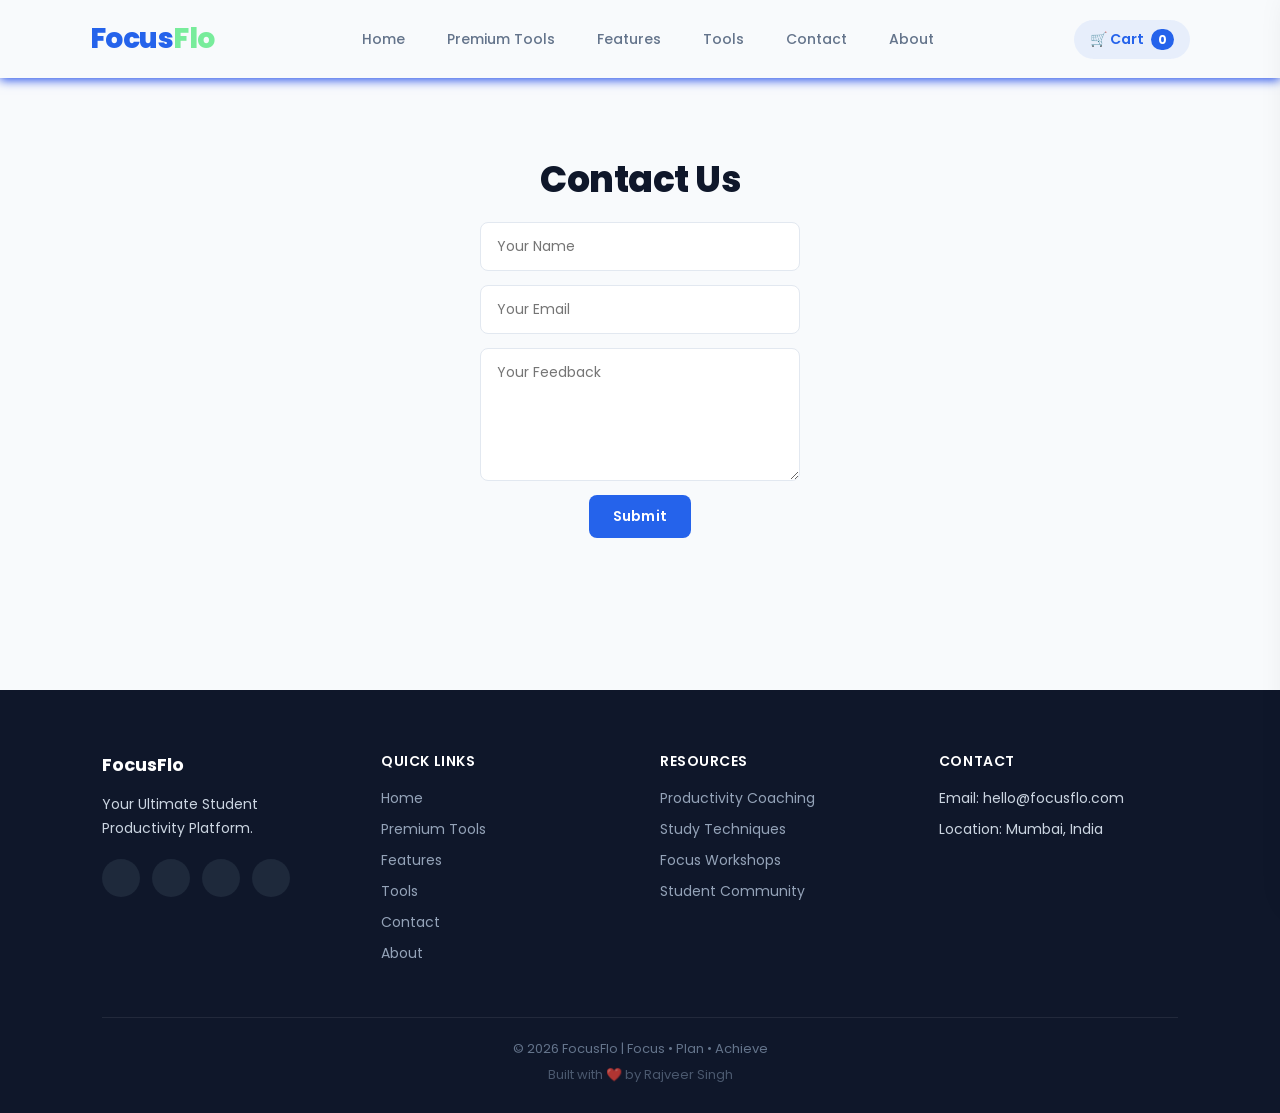
<file: contact.html>
<!DOCTYPE html>
<html>

<head>

<title>Contact</title>

<link rel="stylesheet" href="style.css">
<link href="https://fonts.googleapis.com/css2?family=Poppins:wght@300;400;500;600&display=swap" rel="stylesheet">

</head>

<body>

<header>

<h2 class="logo-text">Focus<span>Flo</span></h2>

<nav>

<a href="index.html">Home</a>
<a href="products.html">Premium Tools</a>
<a href="services.html">Features</a>
<a href="tools.html">Tools</a>
<a href="contact.html">Contact</a>
<a href="about.html">About</a>

</nav>

<div class="cart" onclick="toggleCart()">
🛒 Cart <span id="cartCount" class="cart-count">0</span>
</div>

</header>

<section class="page">

<h1>Contact Us</h1>

<form id="contactForm">

<input type="text" id="name" placeholder="Your Name" pattern="[A-Za-z\s]+" title="Please enter letters only" required>

<input type="email" id="email" placeholder="Your Email" required>

<textarea id="message" rows="5" placeholder="Your Feedback" required></textarea>

<button type="submit">Submit</button>
<h4 id="successMessage" style="display:none;">
Your message has been received successfully. Thank you for reaching out! It helps us improve FocusFlo.
</h4>
</form>
</section>

<div class="cart-panel" id="cartPanel">

<div class="cart-header">

<h3>Your Cart</h3>

<button class="close-cart" onclick="toggleCart()">✖</button>

</div>

<ul id="cartItems"></ul>

<div class="cart-footer">

<button onclick="clearCart()" class="clear-cart">Clear Cart</button>

</div>

</div>
<footer>

<div class="footer-container">

<div class="footer-col">

<h3 class="logo">FocusFlo</h3>

<p>
Your Ultimate Student Productivity Platform.   
</p>

<div class="social-icons">

<a href="#"><i class="fab fa-linkedin"></i></a>
<a href="#"><i class="fab fa-instagram"></i></a>
<a href="#"><i class="fab fa-twitter"></i></a>
<a href="#"><i class="fab fa-github"></i></a>

</div>

</div>

<div class="footer-col">

<h4>Quick Links</h4>

<a href="index.html">Home</a>
<a href="products.html">Premium Tools</a>
<a href="services.html">Features</a>
<a href="tools.html">Tools</a>
<a href="contact.html">Contact</a>
<a href="about.html">About</a>

</div>

<div class="footer-col">

<h4>Resources</h4>

<a href="services.html">Productivity Coaching</a>
<a href="services.html">Study Techniques</a>
<a href="services.html">Focus Workshops</a>
<a href="services.html">Student Community</a>

</div>

<div class="footer-col">

<h4>Contact</h4>

<p>Email: hello@focusflo.com</p>
<p>Location: Mumbai, India</p>

</div>

</div>

<div class="footer-bottom">

<p>© 2026 FocusFlo | Focus • Plan • Achieve </p>
<p class="developer">Built with ❤️ by Rajveer Singh</p>

</div>

</footer>

<script src="script.js"></script>

</body>

</html>
</file>
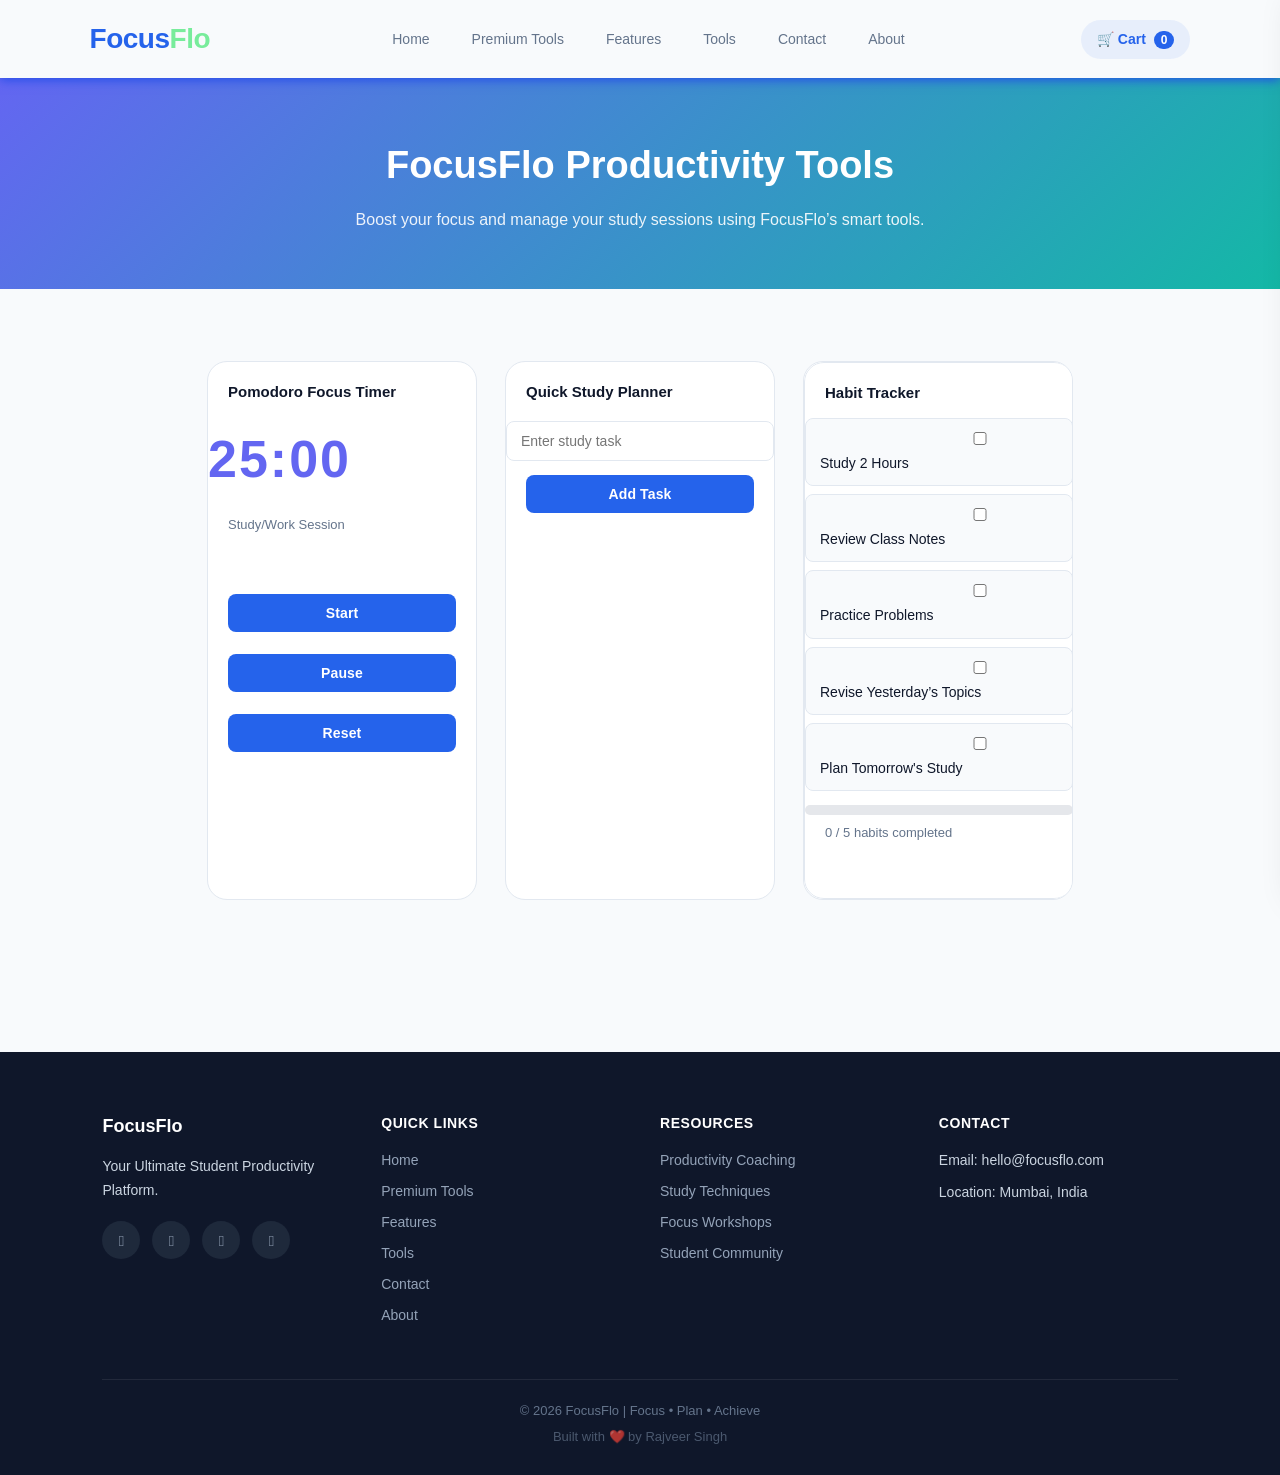
<file: tools.html>
<!DOCTYPE html>
<html>

<head>

<title>FocusFlo Tools</title>

<link rel="stylesheet" href="style.css">
<link rel="stylesheet" href="https://cdnjs.cloudflare.com/ajax/libs/font-awesome/6.5.0/css/all.min.css">

</head>

<form id="contactForm" style="display:none;"></form>
<body>

<header>

<h2 class="logo-text">Focus<span>Flo</span></h2>
<nav>

<a href="index.html">Home</a>
<a href="products.html">Premium Tools</a>
<a href="services.html">Features</a>
<a href="tools.html">Tools</a>
<a href="contact.html">Contact</a>
<a href="about.html">About</a>

</nav>

<div class="cart" onclick="toggleCart()">
🛒 Cart <span id="cartCount" class="cart-count">0</span>
</div>

</header>

<section class="tools-hero">

<h1>FocusFlo Productivity Tools</h1>

<p>Boost your focus and manage your study sessions using FocusFlo’s smart tools.</p>

</section>
<section class="page">


<div class="card-container">


<div class="card">

<h3>Pomodoro Focus Timer</h3>

<h1 id="timer">25:00</h1>

<p id="sessionType">Study/Work Session</p>

<button onclick="startTimer()">Start</button>
<button onclick="pauseTimer()">Pause</button>
<button onclick="resetTimer()">Reset</button>

</div>


<div class="card">

<h3>Quick Study Planner</h3>

<input type="text" id="taskInput" placeholder="Enter study task">

<button onclick="addTask()">Add Task</button>

<ul id="taskList"></ul>

</div>
<div class="card">

<div class="card">

<h3>Habit Tracker</h3>

<div class="habit-list">

<label>
<input type="checkbox" onchange="updateHabitProgress()">
Study 2 Hours
</label>

<label>
<input type="checkbox" onchange="updateHabitProgress()">
Review Class Notes
</label>

<label>
<input type="checkbox" onchange="updateHabitProgress()">
Practice Problems
</label>

<label>
<input type="checkbox" onchange="updateHabitProgress()">
Revise Yesterday’s Topics
</label>

<label>
<input type="checkbox" onchange="updateHabitProgress()">
Plan Tomorrow's Study
</label>

</div>

<div class="habit-progress">

<div id="progressBar"></div>

</div>

<p id="habitStatus">0 / 5 habits completed</p>

</div>

</div>
</div>

</section>


<div class="cart-panel" id="cartPanel">

<div class="cart-header">

<h3>Your Plan</h3>

<button class="close-cart" onclick="toggleCart()">✖</button>

</div>

<ul id="cartItems"></ul>

<div class="cart-footer">

<button onclick="clearCart()" class="clear-cart">Clear Cart</button>

</div>

</div>


<footer>

<div class="footer-container">

<div class="footer-col">

<h3 class="logo">FocusFlo</h3>

<p>
Your Ultimate Student Productivity Platform.
</p>

<div class="social-icons">

<a href="#"><i class="fab fa-linkedin"></i></a>
<a href="#"><i class="fab fa-instagram"></i></a>
<a href="#"><i class="fab fa-twitter"></i></a>
<a href="#"><i class="fab fa-github"></i></a>

</div>

</div>

<div class="footer-col">

<h4>Quick Links</h4>

<a href="index.html">Home</a>
<a href="products.html">Premium Tools</a>
<a href="services.html">Features</a>
<a href="tools.html">Tools</a>
<a href="contact.html">Contact</a>
<a href="about.html">About</a>

</div>

<div class="footer-col">

<h4>Resources</h4>

<a href="services.html">Productivity Coaching</a>
<a href="services.html">Study Techniques</a>
<a href="services.html">Focus Workshops</a>
<a href="services.html">Student Community</a>

</div>

<div class="footer-col">

<h4>Contact</h4>

<p>Email: hello@focusflo.com</p>
<p>Location: Mumbai, India</p>

</div>

</div>

<div class="footer-bottom">

<p>© 2026 FocusFlo | Focus • Plan • Achieve</p>
<p class="developer">Built with ❤️ by Rajveer Singh</p>

</div>

</footer>


<script src="script.js"></script>

</body>

</html>
</file>
<file: style.css>
RESET

*{
margin:0;
padding:0;
box-sizing:border-box;
font-family:'Poppins',sans-serif;
}
.logo-text {
    font-family: 'Poppins' , sans-serif;
    font-weight:800;
    color: #2563eb;
    font-size: 32px;
}
 .logo-text span{
    color: #78ec9b;
    font-style: poppins;
 }

/* BODY */

body{
background:#F8FAFC;
color:#0F172A;
line-height:1.6;
}



/* HEADER */

header{
display:flex;
justify-content:space-between;
align-items:center;
padding:18px 8%;
background:#F8FAFC ;
box-shadow:0 2px 10px rgb(35, 78, 233);
position:sticky;
top:0;
z-index:1000;
}

header h2{
color:#004bec;
}



/* NAVIGATION */

nav a{
margin-left:50px;
text-decoration:none;
color:#334155;
font-weight:500;
transition:0.3s;
position:relative;
}

nav a::after{
content:"";
position:absolute;
left:0;
bottom:-5px;
width:0%;
height:2px;
background:#2563eb;
transition:width 0.3s ease;
}

nav a:hover::after{
width:100%;
}



/* CART ICON */

 .cart{
cursor:pointer;
font-weight:500;
}

.cart-count{
background:#2563eb;
color:rgb(255, 255, 255);
padding:3px 7px;
border-radius:50%;
font-size:14px;
margin-left:5px;
} 



/* HERO */

 .hero{
height:75vh;
display:flex;
flex-direction:column;
justify-content:center;
align-items:center;
text-align:center;
background: linear-gradient(135deg,#6366F1,#14B8A6);
color:white;
padding:20px;
}

.hero h1{
font-size:48px;
margin-bottom:15px;
}

.hero p{
font-size:18px;
max-width:600px;
margin-bottom:25px;
} 



/* BUTTON */

 .btn,button{
background:#2563eb;
color:white;
padding:12px 24px;
border:none;
border-radius:10px;
cursor:pointer;
transition:0.3s;
font-size:14px;
}

.btn{
text-decoration:100;
}

.btn:hover,
button:hover{
background:#1900ff;
transform:translateY(-5px);
} 



/* PAGE */

 .page{
padding:80px 10%;
text-align:center;
}

.page h1{
font-size:36px;
margin-bottom:10px;
}

.page p{
color:#64748b;
max-width:600px;
margin:auto;
margin-bottom:40px;
}
 


/* CARD CONTAINER */

 .card-container{
display:flex;
flex-wrap:wrap;
justify-content:center;
gap:30px;
}



/* CARD */

 .card{
background:white;
width:260px;
border-radius:12px;
overflow:hidden;
transition: transform 0.3s ease, box-shadow 0.3s ease;
}

.card:hover{
transform:translateY(-8px);
box-shadow:0 2px 10px rgb(35, 78, 233);
}

.card img{
width:100%;
height:160px;
object-fit:cover;
}

.card h3{
margin-top:15px;
font-size:14px;
}

.card p{
padding:10px 20px;
font-size:14px;
color:#64748b;
}

.card ul{
text-align:left;
padding:0 35px 20px;
font-size:14px;
}

.card li{
margin-bottom:6px;
}

.card button{
margin-bottom:15px;
}



/* SERVICE DETAILS */

 .details{
display:none;
margin:15px;
padding:18px;
background:#f8fafc;
border-radius:8px;
text-align:left;
border:1px solid #e2e8f0;
transition:all 0.3s ease;
}

.details h4{
margin-top:10px;
margin-bottom:8px;
color:#2563eb;
font-size:16px;
}

.details p{
font-size:14px;
margin-bottom:10px;
color:#475569;
}

.details ul{
padding-left:18px;
margin-bottom:10px;
}

.details li{
margin-bottom:6px;
font-size:14px;
}



/* Animation */

@keyframes fadeIn{

from{
opacity:0;
transform:translateY(-10px);
}

to{
opacity:1;
transform:translateY(0);
}

}

.fade-in {
animation: fadeIn 0.5s ease;
}
.hero h1 {
animation: fadeIn 1s ease;
}
/* FORM */

 form{
display:flex;
flex-direction:column;
align-items:center;
gap:15px;
}

input,textarea{
width:280px;
padding:12px;
border-radius:6px;
border:1px solid #cbd5e1;
font-size:14px;
}

textarea{
resize:none;
}



/* CART PANEL */

 .cart-panel{
position:fixed;
right:-360px;
top:0;
width:360px;
height:100%;
background:white;
box-shadow:-5px 0 20px rgba(0,0,0,0.15);
padding:25px;
transition:0.3s;
overflow-y:auto;
z-index:2000;
display:flex;
flex-direction:column;
}

.cart-panel.active{
right:0;
}



/* CART HEADER */

 .cart-header{
display:flex;
justify-content:space-between;
align-items:center;
margin-bottom:20px;
border-bottom:1px solid #eee;
padding-bottom:10px;
}

.close-cart{
background:none;
border:none;
font-size:18px;
cursor:pointer;
} 



/* CART ITEMS */

#cartItems{
list-style:none;
flex:1;
}

#cartItems li{
display:flex;
justify-content:space-between;
align-items:center;
background:#f1f5f9;
padding:10px 12px;
border-radius:6px;
margin-bottom:10px;
font-size:14px;
} 


/* REMOVE BUTTON */

 .remove-btn{
background:#ef4444;
border:none;
color:white;
padding:4px 8px;
border-radius:4px;
cursor:pointer;
font-size:12px;
}

.remove-btn:hover{
background:#dc2626;
} 



/* CART FOOTER */

.cart-footer{
margin-top:20px;
}

.clear-cart{
width:100%;
background:#2563eb;
color:white;
border:none;
padding:10px;
border-radius:6px;
cursor:pointer;
}

.clear-cart:hover{
background:#1d4ed8;
color: white;
}

.close-cart{
    color: #0f172a;
} 



/* FOOTER */

footer{
background:#0f172a;
color:#cbd5e1;
padding:60px 10% 25px;
margin-top:80px;

}

.footer-container{
display:flex;
justify-content:space-between;
flex-wrap:wrap;
gap:40px;
}

.footer-col{
flex:1;
min-width:200px;
}

.footer-col h3{
color:white;
margin-bottom:15px;
}

.footer-col h4{
color:white;
margin-bottom:15px;
}

.footer-col p{
font-size:14px;
margin-bottom:10px;
}

.footer-col a{
display:block;
color:#cbd5e1;
text-decoration:none;
margin-bottom:8px;
font-size:14px;
transition:0.3s;
}

.footer-col a:hover{
color:white;
padding-left:5px;
} 



/* SOCIAL ICONS */

 .social-icons{
display:flex;
align-items:center;
gap:15px;
margin-top:15px;
}

.social-icons a{
display:flex;
align-items:center;
justify-content:center;
width:38px;
height:38px;
background:#1e293b;
border-radius:50%;
color:#cbd5e1;
font-size:16px;
text-decoration:none;
transition:all 0.3s ease;
}

.social-icons a:hover{
background:#2563eb;
color:white;
transform:translateY(-3px);
} 



/* FOOTER BOTTOM */

 .footer-bottom{
border-top:1px solid rgba(255,255,255,0.1);
margin-top:40px;
padding-top:20px;
text-align:center;
font-size:13px;
color:#94a3b8;
} 



/* RESPONSIVE */

 @media(max-width:768px){

.hero h1{
font-size:32px;
}

.card{
width:90%;
}

.footer-container{
flex-direction:column;
text-align:center;
}

} 


/* Smooth Scroll */
html{
scroll-behavior:smooth;
}


/* Design timer and Planner */
/* Tools styling */

.timer-card{
text-align:center;
padding:25px;
}

#timer{
font-size:48px;
font-weight:bold;
margin:15px 0;
color:#6366F1;
}

.timer-buttons{
display:flex;
justify-content:center;
gap:10px;
margin-top:10px;
}

.timer-buttons button{
padding:10px 20px;
border:none;
border-radius:6px;
background:#6366F1;
color:white;
cursor:pointer;
font-size:14px;
}

.timer-buttons button:hover{
background:#4F46E5;
}

#sessionType{
margin-top:10px;
font-weight:500;
color:#374151;
}

#taskInput{
width:100%;
padding:10px;
margin:10px 0;
border-radius:6px;
border:1px solid #ccc;
}

#taskList{
list-style:none;
margin-top:10px;
padding:0;
}

#taskList li{
background:#f3f4f6;
padding:8px;
margin-bottom:5px;
border-radius:5px;
}
/* Timer Card */

.timer-card{
text-align:center;
padding:30px;
background:#ffffff;
border-radius:12px;
box-shadow:0 8px 25px rgba(0,0,0,0.08);
}

#timer{
font-size:50px;
font-weight:bold;
color:#6366F1;
margin:15px 0;
}

.timer-buttons{
display:flex;
justify-content:center;
gap:10px;
margin-top:15px;
}

.timer-buttons button{
padding:10px 18px;
border:none;
border-radius:8px;
background:#6366F1;
color:white;
cursor:pointer;
transition:0.3s;
}

.timer-buttons button:hover{
background:#4F46E5;
transform:translateY(-2px);
}

#sessionType{
margin-top:8px;
color:#374151;
font-weight:500;
}
/* Study Planner */

#taskInput{
width:100%;
padding:10px;
border-radius:6px;
border:1px solid #d1d5db;
margin-bottom:10px;
}

#taskList{
list-style:none;
padding:0;
margin-top:10px;
}

#taskList li{
display:flex;
justify-content:space-between;
background:#f3f4f6;
padding:8px 10px;
border-radius:6px;
margin-bottom:6px;
font-size:14px;
}
/* Habit Tracker */

.habit-list{
display:flex;
flex-direction:column;
gap:8px;
margin-top:10px;
}

.habit-list label{
background:#f3f4f6;
padding:8px 10px;
border-radius:6px;
cursor:pointer;
}

.habit-list input{
margin-right:8px;
}

.habit-progress{
width:100%;
height:10px;
background:#e5e7eb;
border-radius:10px;
margin-top:10px;
overflow:hidden;
}

#progressBar{
height:100%;
width:0%;
background:#6366F1;
transition:0.3s;
}

#habitStatus{
margin-top:8px;
font-size:14px;
color:#374151;
}
/* Tools Page */

.tool-card{
padding:25px;
text-align:center;
transition:0.3s;
}

.tool-card:hover{
transform:translateY(-5px);
box-shadow:0 12px 30px rgba(0,0,0,0.12);
}

.tool-body{
margin-top:10px;
}

#timer{
font-size:52px;
font-weight:bold;
color:#6366F1;
margin:10px 0;
}

.timer-buttons{
display:flex;
justify-content:center;
gap:10px;
margin-top:15px;
}

.timer-buttons button{
padding:10px 18px;
border:none;
border-radius:8px;
background:#6366F1;
color:white;
cursor:pointer;
font-weight:500;
transition:0.3s;
}

.timer-buttons button:hover{
background:#4F46E5;
transform:scale(1.05);
}

/* Planner */

#taskInput{
width:100%;
padding:10px;
border-radius:8px;
border:1px solid #d1d5db;
margin-top:10px;
}

#taskList{
list-style:none;
padding:0;
margin-top:10px;
}

#taskList li{
display:flex;
justify-content:space-between;
background:#f3f4f6;
padding:8px 10px;
border-radius:6px;
margin-bottom:6px;
font-size:14px;
}

/* Habit Tracker */

.habit-list{
display:flex;
flex-direction:column;
gap:8px;
margin-top:10px;
}

.habit-list label{
background:#f3f4f6;
padding:8px 10px;
border-radius:6px;
cursor:pointer;
transition:0.2s;
}
/* Tools Hero Section */

.tools-hero{
text-align:center;
padding:60px 20px;
background:linear-gradient(135deg,#6366F1,#14B8A6);
color:white;
}

.tools-hero h1{
font-size:36px;
margin-bottom:10px;
}

.tools-hero p{
font-size:16px;
opacity:0.9;
}

/*Developer Rajveer */
.developer{
font-size:13px;
opacity:0.8;
margin-top:5px;
}

.card.tool-card{
box-shadow:0 8px 25px rgba(0,0,0,0.08);
}







/* 
   FOCUSFLO — UPGRADED STYLE.CSS v2.0
   All original class names preserved.
   Core layout logic untouched.
   UI upgraded: spacing, shadows, radius,
   transitions, header, hero, cards, footer.
 */

/* ─── RESET ─── */
*, *::before, *::after {
  margin: 0; padding: 0;
  box-sizing: border-box;
  font-family: 'Poppins', sans-serif;
}

/* ─── CSS VARIABLES ─── */
:root {
  --blue:      #2563eb;
  --blue-dark: #1d4ed8;
  --blue-deep: #1e40af;
  --green:     #78ec9b;
  --indigo:    #6366f1;
  --teal:      #14b8a6;
  --bg:        #f8fafc;
  --surface:   #ffffff;
  --border:    #e2e8f0;
  --text:      #0f172a;
  --muted:     #64748b;
  --radius-sm: 8px;
  --radius:    14px;
  --radius-lg: 20px;
  --shadow-sm: 0 2px 8px rgba(37,99,235,0.10);
  --shadow:    0 6px 24px rgba(37,99,235,0.13);
  --shadow-lg: 0 16px 48px rgba(37,99,235,0.16);
  --transition: 0.28s ease;
}

/* ─── LOGO ─── */
.logo-text {
  font-family: 'Poppins', sans-serif;
  font-weight: 800;
  color: var(--blue);
  font-size: 28px;
  letter-spacing: -0.5px;
}
.logo-text span { color: var(--green); }

/* ─── BODY ─── */
body {
  background: var(--bg);
  color: var(--text);
  line-height: 1.65;
}

/* ─── HEADER ─── */
header {
  display: flex;
  justify-content: space-between;
  align-items: center;
  padding: 16px 7%;
  background: rgba(248,250,252,0.92);
  backdrop-filter: blur(14px);
  -webkit-backdrop-filter: blur(14px);
  box-shadow: 0 1px 0 var(--border), var(--shadow-sm);
  box-shadow:0 2px 10px rgb(35, 78, 233);
  position: sticky;
  top: 0; z-index: 1000;
}

header h2 { color: var(--blue); }

/* ─── NAVIGATION ─── */
nav { display: flex; align-items: center; gap: 8px; }

nav a {
  margin-left: 6px;
  text-decoration: none;
  color: var(--muted);
  font-weight: 500;
  font-size: 14px;
  padding: 6px 14px;
  border-radius: 100px;
  transition: color var(--transition), background var(--transition);
  position: relative;
}

nav a:hover {
  color: var(--blue);
  background: rgba(37,99,235,0.07);
}

nav a.active {
  color: var(--blue);
  background: rgba(37,99,235,0.08);
  font-weight: 600;
}

/* ─── CART ICON ─── */
.cart {
  cursor: pointer;
  font-weight: 600;
  font-size: 14px;
  padding: 8px 16px;
  border-radius: 100px;
  background: rgba(37,99,235,0.08);
  color: var(--blue);
  transition: background var(--transition), transform var(--transition);
}
.cart:hover { background: rgba(37,99,235,0.14); transform: translateY(-1px); }

.cart-count {
  background: var(--blue);
  color: #fff;
  padding: 2px 7px;
  border-radius: 50px;
  font-size: 12px;
  margin-left: 4px;
  font-weight: 700;
}

/* ─── HERO ─── */
.hero {
  min-height: 72vh;
  display: flex; flex-direction: column;
  justify-content: center; align-items: center;
  text-align: center;
  background: linear-gradient(135deg, #6366f1 0%, #14b8a6 100%);
  color: white;
  padding: 60px 20px;
  position: relative;
  overflow: hidden;
}

.hero::before {
  content: '';
  position: absolute; inset: 0;
  background: radial-gradient(ellipse at 30% 50%, rgba(255,255,255,0.12) 0%, transparent 70%);
  pointer-events: none;
}

.hero h1 {
  font-size: clamp(36px, 5vw, 56px);
  font-weight: 800;
  letter-spacing: -1px;
  margin-bottom: 16px;
  animation: fadeIn 0.9s ease both;
}

.hero p {
  font-size: 18px;
  max-width: 560px;
  margin-bottom: 30px;
  opacity: 0.92;
  font-weight: 300;
  animation: fadeIn 1.1s ease both;
}

/* ─── BUTTONS ─── */
.btn, button {
  background: var(--blue);
  color: white;
  padding: 11px 24px;
  border: none;
  border-radius: var(--radius-sm);
  cursor: pointer;
  transition: background var(--transition), transform var(--transition), box-shadow var(--transition);
  font-size: 14px;
  font-weight: 600;
  letter-spacing: 0.01em;
}

.btn { text-decoration: none; display: inline-block; }

.btn:hover, button:hover {
  background: var(--blue-dark);
  transform: translateY(-3px);
  box-shadow: 0 8px 20px rgba(37,99,235,0.30);
}

/* Hero CTA button */
.hero .btn {
  background: white;
  color: var(--blue);
  font-size: 16px;
  padding: 14px 32px;
  border-radius: var(--radius);
  box-shadow: 0 4px 20px rgba(0,0,0,0.15);
}
.hero .btn:hover {
  background: #f0f4ff;
  color: var(--blue-dark);
  transform: translateY(-4px);
  box-shadow: 0 10px 32px rgba(0,0,0,0.2);
}

/* ─── PAGE SECTIONS ─── */
.page {
  padding: 72px 8%;
  text-align: center;
}

.page h1 {
  font-size: clamp(26px, 3.5vw, 36px);
  font-weight: 800;
  letter-spacing: -0.5px;
  margin-bottom: 12px;
  color: var(--text);
}

.page > p {
  color: var(--muted);
  max-width: 560px;
  margin: 0 auto 48px;
  font-size: 16px;
}

/* ─── CARD CONTAINER ─── */
.card-container {
  display: flex;
  flex-wrap: wrap;
  justify-content: center;
  gap: 28px;
}

/* ─── CARDS ─── */
.card {
  background: var(--surface);
  width: 270px;
  border-radius: var(--radius-lg);
  overflow: hidden;
  border: 1px solid var(--border);
  transition: transform var(--transition), box-shadow var(--transition), border-color var(--transition);
  text-align: left;
}

.card:hover {
  transform: translateY(-8px);
  box-shadow: var(--shadow-lg);
  border-color: rgba(37,99,235,0.18);
}

.card img {
  width: 100%; height: 165px;
  object-fit: cover;
  display: block;
}

.card h3 {
  margin: 18px 20px 6px;
  font-size: 15px;
  font-weight: 700;
  color: var(--text);
}

.card p {
  padding: 0 20px 14px;
  font-size: 13.5px;
  color: var(--muted);
  line-height: 1.6;
}

.card ul {
  text-align: left;
  padding: 0 24px 20px;
  font-size: 13.5px;
  color: var(--muted);
}

.card li { margin-bottom: 6px; padding-left: 4px; }
.card li::marker { color: var(--blue); }

.card button {
  margin: 4px 20px 18px;
  width: calc(100% - 40px);
  border-radius: var(--radius-sm);
}

/* About stat cards */
.card h2 {
  font-size: 36px;
  font-weight: 800;
  color: var(--blue);
  padding: 24px 20px 4px;
}

/* ─── SERVICE DETAILS ─── */
.details {
  display: none;
  margin: 4px 16px 16px;
  padding: 18px;
  background: #f1f5fe;
  border-radius: var(--radius-sm);
  text-align: left;
  border: 1px solid rgba(37,99,235,0.12);
  transition: all 0.3s ease;
}

.details h4 {
  margin-top: 10px; margin-bottom: 8px;
  color: var(--blue); font-size: 15px;
}

.details p { font-size: 13.5px; margin-bottom: 10px; color: #475569; }
.details ul { padding-left: 18px; margin-bottom: 10px; }
.details li { margin-bottom: 6px; font-size: 13.5px; }

/* ─── ANIMATIONS ─── */
@keyframes fadeIn {
  from { opacity: 0; transform: translateY(-12px); }
  to   { opacity: 1; transform: translateY(0); }
}

.fade-in { animation: fadeIn 0.45s ease; }

/* ─── FORM ─── */
form {
  display: flex; flex-direction: column;
  align-items: center; gap: 14px;
}

input, textarea {
  width: 320px;
  padding: 13px 16px;
  border-radius: var(--radius-sm);
  border: 1.5px solid var(--border);
  font-size: 14px;
  background: white;
  transition: border-color var(--transition), box-shadow var(--transition);
  outline: none;
  color: var(--text);
}

input:focus, textarea:focus {
  border-color: var(--blue);
  box-shadow: 0 0 0 3px rgba(37,99,235,0.12);
}

textarea { resize: vertical; min-height: 120px; }

/* ─── CART PANEL ─── */
.cart-panel {
  position: fixed;
  right: -380px; top: 0;
  width: 360px; height: 100%;
  background: white;
  box-shadow: -6px 0 32px rgba(0,0,0,0.13);
  padding: 28px;
  transition: right 0.32s cubic-bezier(.4,0,.2,1);
  overflow-y: auto; z-index: 2000;
  display: flex; flex-direction: column;
}
.cart-panel.active { right: 0; }

.cart-header {
  display: flex; justify-content: space-between; align-items: center;
  margin-bottom: 22px;
  border-bottom: 1px solid var(--border);
  padding-bottom: 14px;
}
.cart-header h3 { font-size: 17px; font-weight: 700; }

.close-cart {
  background: #f1f5f9;
  border: none; font-size: 16px;
  cursor: pointer; color: var(--text);
  width: 32px; height: 32px;
  border-radius: 50%;
  display: flex; align-items: center; justify-content: center;
  transition: background var(--transition);
  padding: 0;
}
.close-cart:hover { background: #e2e8f0; transform: none; box-shadow: none; }

#cartItems { list-style: none; flex: 1; }
#cartItems li {
  display: flex; justify-content: space-between; align-items: center;
  background: #f8fafc;
  padding: 11px 14px;
  border-radius: var(--radius-sm);
  margin-bottom: 10px;
  font-size: 14px;
  border: 1px solid var(--border);
}

.remove-btn {
  background: #fef2f2;
  border: 1px solid #fecaca;
  color: #ef4444;
  padding: 4px 10px;
  border-radius: 6px;
  cursor: pointer;
  font-size: 12px;
  font-weight: 600;
  transition: background var(--transition);
}
.remove-btn:hover { background: #ef4444; color: white; transform: none; box-shadow: none; }

.cart-footer { margin-top: 20px; }
.clear-cart {
  width: 100%;
  background: var(--blue);
  color: white; border: none;
  padding: 12px; border-radius: var(--radius-sm);
  cursor: pointer; font-weight: 600;
  transition: background var(--transition);
}
.clear-cart:hover { background: var(--blue-dark); transform: none; box-shadow: none; }

/* ─── TOOLS HERO ─── */
.tools-hero {
  text-align: center;
  padding: 56px 20px;
  background: linear-gradient(135deg, #6366f1, #14b8a6);
  color: white;
}
.tools-hero h1 { font-size: clamp(28px, 4vw, 38px); margin-bottom: 10px; font-weight: 800; }
.tools-hero p   { font-size: 16px; opacity: 0.9; }

/* ─── TIMER CARD ─── */
.timer-card {
  text-align: center;
  padding: 28px;
  background: white;
  border-radius: var(--radius-lg);
}

#timer {
  font-size: 52px;
  font-weight: 800;
  color: var(--indigo);
  margin: 12px 0;
  letter-spacing: 2px;
  font-variant-numeric: tabular-nums;
}

.timer-buttons {
  display: flex; justify-content: center; gap: 10px; margin-top: 14px;
}
.timer-buttons button {
  padding: 10px 20px;
  border-radius: var(--radius-sm);
  background: var(--indigo);
}
.timer-buttons button:hover { background: #4f46e5; }

#sessionType { margin-top: 10px; color: var(--muted); font-weight: 500; font-size: 13px; }

/* ─── STUDY PLANNER ─── */
#taskInput {
  width: 100%; padding: 11px 14px;
  border-radius: var(--radius-sm);
  border: 1.5px solid var(--border);
  margin: 10px 0;
}
#taskInput:focus { border-color: var(--indigo); box-shadow: 0 0 0 3px rgba(99,102,241,0.1); }

#taskList { list-style: none; padding: 0; margin-top: 10px; }
#taskList li {
  display: flex; justify-content: space-between; align-items: center;
  background: #f8fafc;
  padding: 9px 12px;
  border-radius: var(--radius-sm);
  margin-bottom: 7px;
  font-size: 14px;
  border: 1px solid var(--border);
}

/* ─── HABIT TRACKER ─── */
.habit-list { display: flex; flex-direction: column; gap: 8px; margin-top: 12px; }
.habit-list label {
  background: #f8fafc;
  padding: 10px 14px;
  border-radius: var(--radius-sm);
  cursor: pointer;
  border: 1px solid var(--border);
  transition: background var(--transition), border-color var(--transition);
  font-size: 14px;
}
.habit-list label:hover { background: #f0f4ff; border-color: rgba(37,99,235,0.2); }
.habit-list input { margin-right: 10px; accent-color: var(--indigo); }

.habit-progress {
  width: 100%; height: 10px;
  background: #e5e7eb;
  border-radius: 10px;
  margin-top: 14px;
  overflow: hidden;
}
#progressBar {
  height: 100%; width: 0%;
  background: linear-gradient(90deg, var(--indigo), var(--teal));
  transition: width 0.4s ease;
  border-radius: 10px;
}
#habitStatus { margin-top: 8px; font-size: 13px; color: var(--muted); font-weight: 500; }

/* ─── TOOL CARDS (tools.html) ─── */
.tool-card {
  padding: 28px;
  text-align: center;
}
.tool-card:hover {
  transform: translateY(-6px);
  box-shadow: var(--shadow-lg);
}
.card.tool-card {
  box-shadow: 0 4px 16px rgba(0,0,0,0.07);
}

/* ─── SUCCESS MESSAGE ─── */
#successMessage {
  background: #f0fdf4;
  color: #166534;
  border: 1px solid #bbf7d0;
  border-radius: var(--radius-sm);
  padding: 14px 20px;
  font-size: 14px;
  max-width: 320px;
  line-height: 1.6;
}

/* ─── FOOTER ─── */
footer {
  background: #0f172a;
  color: #cbd5e1;
  padding: 60px 8% 28px;
  margin-top: 80px;
}

.footer-container {
  display: flex; justify-content: space-between;
  flex-wrap: wrap; gap: 40px;
}
.footer-col { flex: 1; min-width: 180px; }
.footer-col h3 { color: white; margin-bottom: 14px; font-size: 18px; font-weight: 700; }
.footer-col h4 { color: white; margin-bottom: 14px; font-size: 14px; font-weight: 600; letter-spacing: 0.04em; text-transform: uppercase; }
.footer-col p  { font-size: 14px; margin-bottom: 8px; line-height: 1.7; }
.footer-col a  {
  display: block; color: #94a3b8;
  text-decoration: none; margin-bottom: 8px;
  font-size: 14px; transition: color var(--transition), padding-left var(--transition);
}
.footer-col a:hover { color: white; padding-left: 5px; }

.social-icons { display: flex; align-items: center; gap: 12px; margin-top: 18px; }
.social-icons a {
  display: flex; align-items: center; justify-content: center;
  width: 38px; height: 38px;
  background: #1e293b;
  border-radius: 50%;
  color: #94a3b8; font-size: 15px;
  text-decoration: none;
  transition: all var(--transition);
}
.social-icons a:hover { background: var(--blue); color: white; transform: translateY(-3px); }

.footer-bottom {
  border-top: 1px solid rgba(255,255,255,0.08);
  margin-top: 44px; padding-top: 20px;
  text-align: center; font-size: 13px; color: #64748b;
}

.developer { font-size: 13px; opacity: 0.7; margin-top: 4px; }

/* ─── SMOOTH SCROLL ─── */
html { scroll-behavior: smooth; }

/* ─── RESPONSIVE ─── */
@media (max-width: 768px) {
  header { padding: 14px 5%; gap: 12px; }
  nav a  { display: none; }
  .hero h1 { font-size: 32px; }
  .card { width: 90%; }
  input, textarea { width: 90%; }
  .footer-container { flex-direction: column; text-align: center; }
  .social-icons { justify-content: center; }
  .page { padding: 52px 5%; }
}
.card.tool-card:hover{
box-shadow: var(--shadow-lg);
}
</file>
